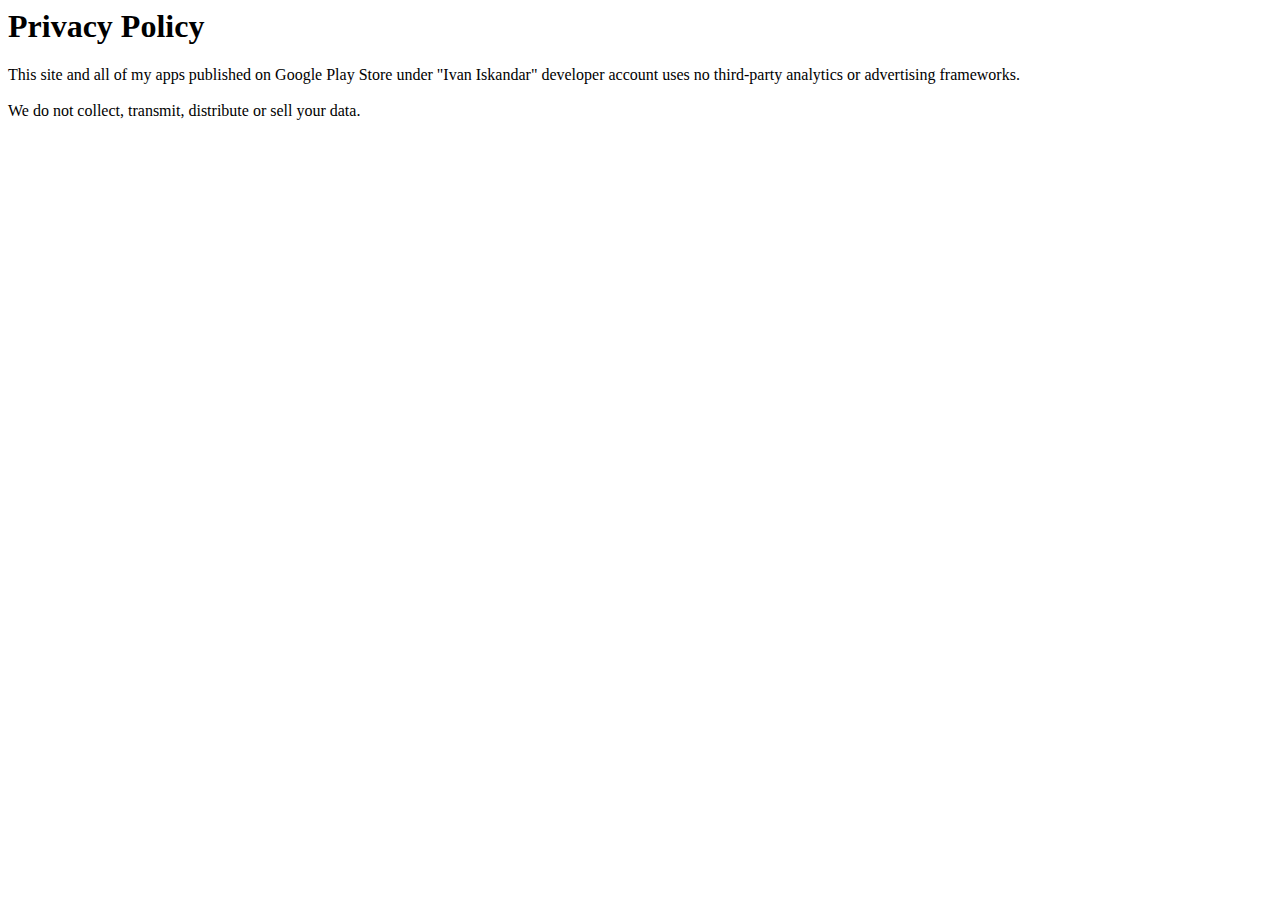
<file: privacy.html>
<body>
<h1>Privacy Policy</h1>
<p>
This site and all of my apps published on Google Play Store under "Ivan Iskandar" developer account uses no third-party analytics or advertising frameworks.
<br/><br/>
We do not collect, transmit, distribute or sell your data.
</p>
</body>
</file>
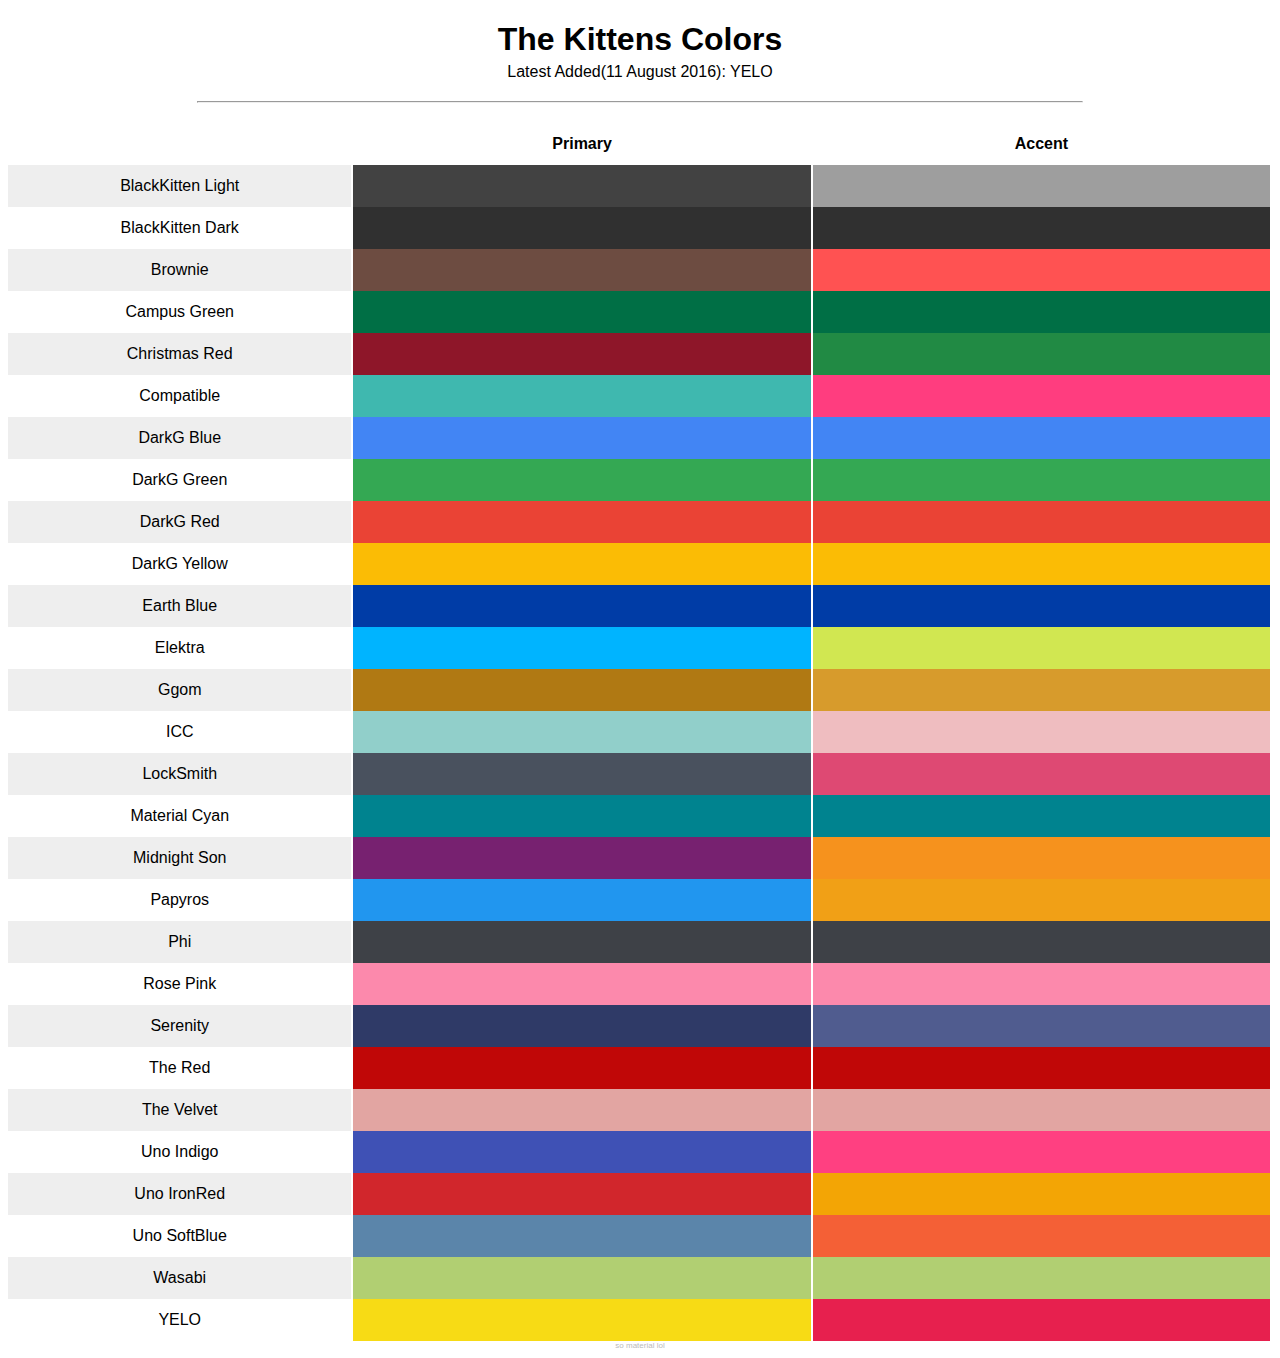
<file: thekittens.html>
<!DOCTYPE html>
<html>
<head>
<title>The Kittens Colors</title>
<link rel="shortcut icon" href="/thekittens.ico">
<style>
.main {
	font-family: Arial;
	text-align:center;
}
.footer {
	font-family: Arial;
	text-align:center;
	color: #bbb;
	text-align: center;
	font-size:50%;
}
table {
    table-layout: auto;
    border-collapse: collapse;
    width: 100%;
}
table th, td {
    text-align: center;
    height: 40px;
    border-right: solid 2px #fff;
    max-width: 0px;
}
table tr:nth-child(even) {
    background-color: #eee;
}
table tr:nth-child(odd) {
   background-color:#fff;
}
</style>
</head>
<body>
<div class="main">
<h1 style="margin-bottom: 5px">The Kittens Colors</h1>
<a>Latest Added(11 August 2016): YELO</a>
<hr style="margin-top: 20px; margin-bottom: 20px; width: 70%">
<table>
  <tr>
    <th></th>
    <th>Primary</th>		
    <th>Accent</th>
  </tr>
  <tr>
    <td>BlackKitten Light</td>
    <td style="background-color:#424242"></td>
    <td style="background-color:#9e9e9e"></td>
  </tr>
  <tr>
    <td>BlackKitten Dark</td>
    <td style="background-color:#303030"></td>
    <td style="background-color:#303030"></td>
  </tr>
  <tr>
    <td>Brownie</td>
    <td style="background-color:#6d4c41"></td>
    <td style="background-color:#ff5252"></td>
  </tr>
  <tr>
    <td>Campus Green</td>
    <td style="background-color:#006f45"></td>
    <td style="background-color:#006f45"></td>
  </tr>
  <tr>
    <td>Christmas Red</td>
    <td style="background-color:#8e1629"></td>
    <td style="background-color:#218a44"></td>
  </tr>
  <tr>
    <td>Compatible</td>
    <td style="background-color:#3fb8af"></td>
    <td style="background-color:#ff3d7f"></td>
  </tr>
  <tr>
    <td>DarkG Blue</td>
    <td style="background-color:#4285f4"></td>
    <td style="background-color:#4285f4"></td>
  </tr>
  <tr>
    <td>DarkG Green</td>
    <td style="background-color:#34a853"></td>
    <td style="background-color:#34a853"></td>
  </tr>
  <tr>
    <td>DarkG Red</td>
    <td style="background-color:#ea4335"></td>
    <td style="background-color:#ea4335"></td>
  </tr>
  <tr>
    <td>DarkG Yellow</td>
    <td style="background-color:#fbbc05"></td>
    <td style="background-color:#fbbc05"></td>
  </tr>
  <tr>
    <td>Earth Blue</td>
    <td style="background-color:#003ca6"></td>
    <td style="background-color:#003ca6"></td>
  </tr>
  <tr>
    <td>Elektra</td>
    <td style="background-color:#00b4ff"></td>
    <td style="background-color:#d1e751"></td>
  </tr>
  <tr>
    <td>Ggom</td>
    <td style="background-color:#b07913"></td>
    <td style="background-color:#d79b2c"></td>
  </tr>
  <tr>
    <td>ICC</td>
    <td style="background-color:#91cfca"></td>
    <td style="background-color:#efbdc0"></td>
  </tr>
  <tr>
    <td>LockSmith</td>
    <td style="background-color:#49515e"></td>
    <td style="background-color:#de4973"></td>
  </tr>
  <tr>
    <td>Material Cyan</td>
    <td style="background-color:#00838f"></td>
    <td style="background-color:#00838f"></td>
  </tr>
  <tr>
    <td>Midnight Son</td>
    <td style="background-color:#772170"></td>
    <td style="background-color:#f6921d"></td>
  </tr>
  <tr>
    <td>Papyros</td>
    <td style="background-color:#2196ef"></td>
    <td style="background-color:#f1a016"></td>
  </tr>
    <tr>
    <td>Phi</td>
    <td style="background-color:#3e4147"></td>
    <td style="background-color:#3e4147"></td>
  </tr>
  <tr>
    <td>Rose Pink</td>
    <td style="background-color:#fc89ac"></td>
    <td style="background-color:#fc89ac"></td>
  </tr>
  <tr>
    <td>Serenity</td>
    <td style="background-color:#2f3a67"></td>
    <td style="background-color:#505c8f"></td>
  </tr>
  <tr>
    <td>The Red</td>
    <td style="background-color:#c00707"></td>
    <td style="background-color:#c00707"></td>
  </tr>
  <tr>
    <td>The Velvet</td>
    <td style="background-color:#e2a5a2"></td>
    <td style="background-color:#e2a5a2"></td>
  </tr>
  <tr>
    <td>Uno Indigo</td>
    <td style="background-color:#3f51b5"></td>
    <td style="background-color:#ff4081"></td>
  </tr>
  <tr>
    <td>Uno IronRed</td>
    <td style="background-color:#d1262c"></td>
    <td style="background-color:#f3a505"></td>
  </tr>
  <tr>
    <td>Uno SoftBlue</td>
    <td style="background-color:#5b85aa"></td>
    <td style="background-color:#f46036"></td>
  </tr>
  <tr>
    <td>Wasabi</td>
    <td style="background-color:#b1cf72"></td>
    <td style="background-color:#b1cf72"></td>
  </tr>
  <tr>
    <td>YELO</td>
    <td style="background-color:#f7db15"></td>
    <td style="background-color:#e7204e"></td>
  </tr>
</table>
</div>
<div class="footer">so material lol</div>
</body>
</html>
</file>
